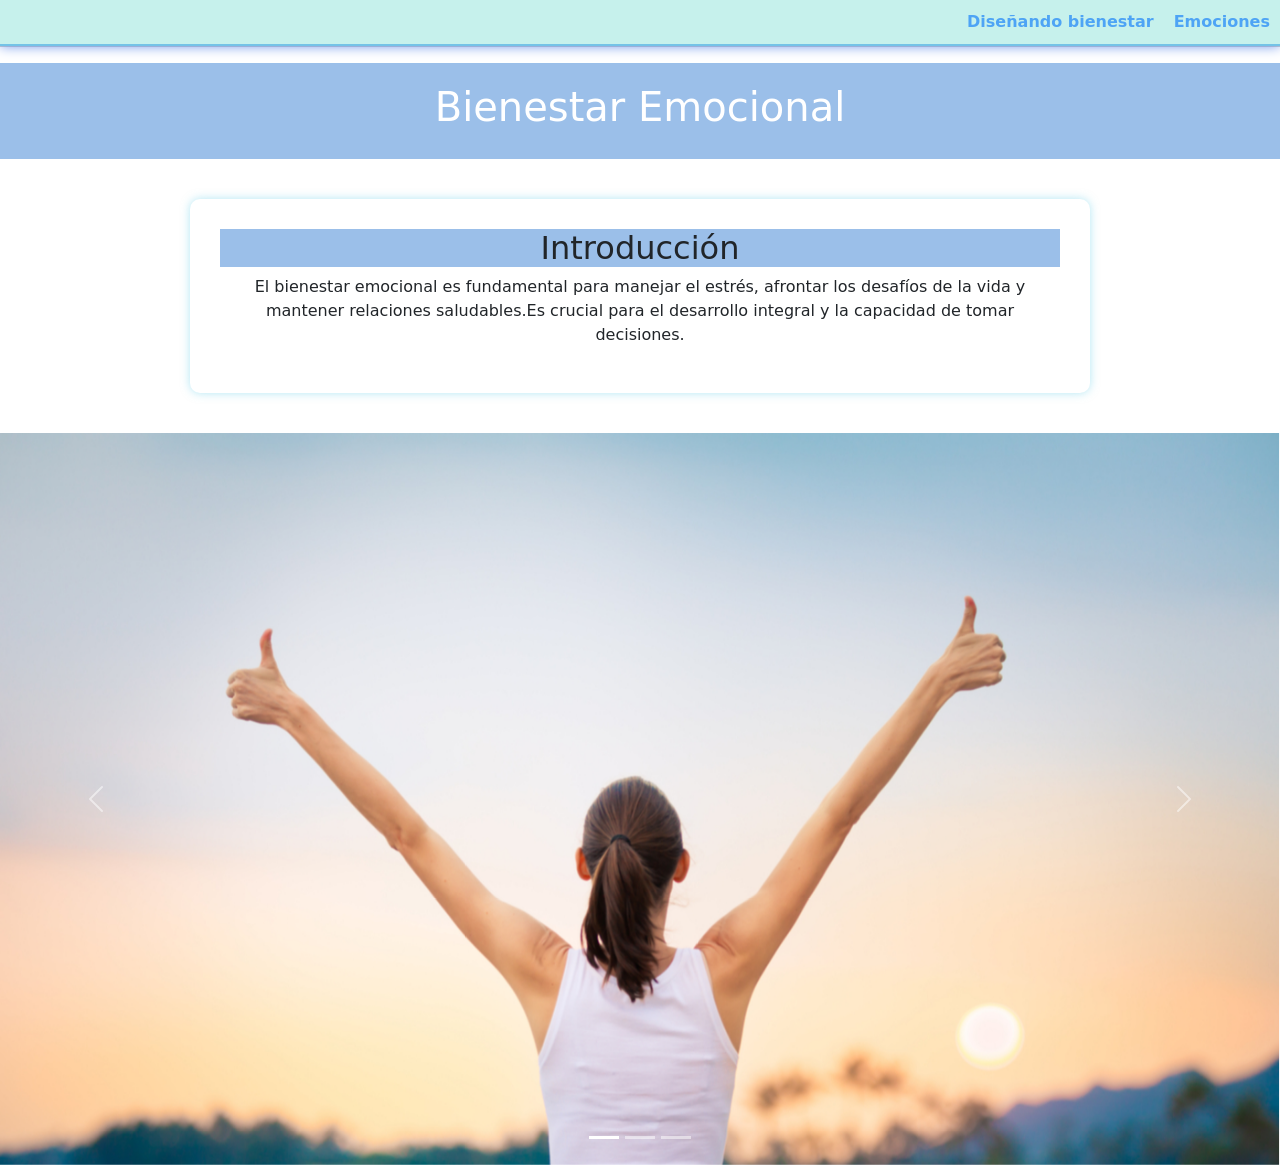
<file: index.html>
<!DOCTYPE html>
<html lang="es">
<head>
  <meta charset="UTF-8">
  <meta name="viewport" content="width=device-width, initial-scale=1.0">
  <title>Mis emociones</title>
  <link rel="stylesheet" href="estilos.css">
  
<!-- Bootstrap -->
<link href="https://cdn.jsdelivr.net/npm/bootstrap@5.3.2/dist/css/bootstrap.min.css" rel="stylesheet">

</head>
<body>
<hr>
<header>
<h1>Bienestar Emocional</h1>
</header>
<div id="salud">
<a href="pagina_sencilla.html">Diseñando bienestar</a>
<a href="emociones.html" >Emociones</a>

</div>
</ul>
</div>
</div>
</nav>

<section class="intro animar">
<center><h2>Introducción</h2></center>
<center><p>El bienestar emocional es fundamental para manejar el estrés, afrontar los desafíos de la vida y mantener relaciones saludables.Es crucial para el desarrollo integral y la capacidad de tomar decisiones. </p></center>
</section>

<div id="carouselBienestar" class="carousel slide" data-bs-ride="carousel">
<div class="carousel-indicators">
<button type="button" data-bs-target="#carouselBienestar" data-bs-slide-to="0" class="active"></button>
<button type="button" data-bs-target="#carouselBienestar" data-bs-slide-to="1"></button>
<button type="button" data-bs-target="#carouselBienestar" data-bs-slide-to="2"></button>
</div>

<div class="carousel-inner">
<div class="carousel-item active">
<img src="img1.jpg" class="d-block w-100">
</div>
<div class="carousel-item">
<img src="img2.jpg" class="d-block w-100">
</div>
<div class="carousel-item">
<img src="img3.jpg" class="d-block w-100">
</div>
</div>

<button class="carousel-control-prev" type="button" data-bs-target="#carouselBienestar" data-bs-slide="prev">
<span class="carousel-control-prev-icon"></span>
</button>
<button class="carousel-control-next" type="button" data-bs-target="#carouselBienestar" data-bs-slide="next">
<span class="carousel-control-next-icon"></span>
</button>
</div>


<script src="https://cdn.jsdelivr.net/npm/bootstrap@5.3.2/dist/js/bootstrap.bundle.min.js"></script>







<script src="script.js"></script>
</body>
</html>
</file>
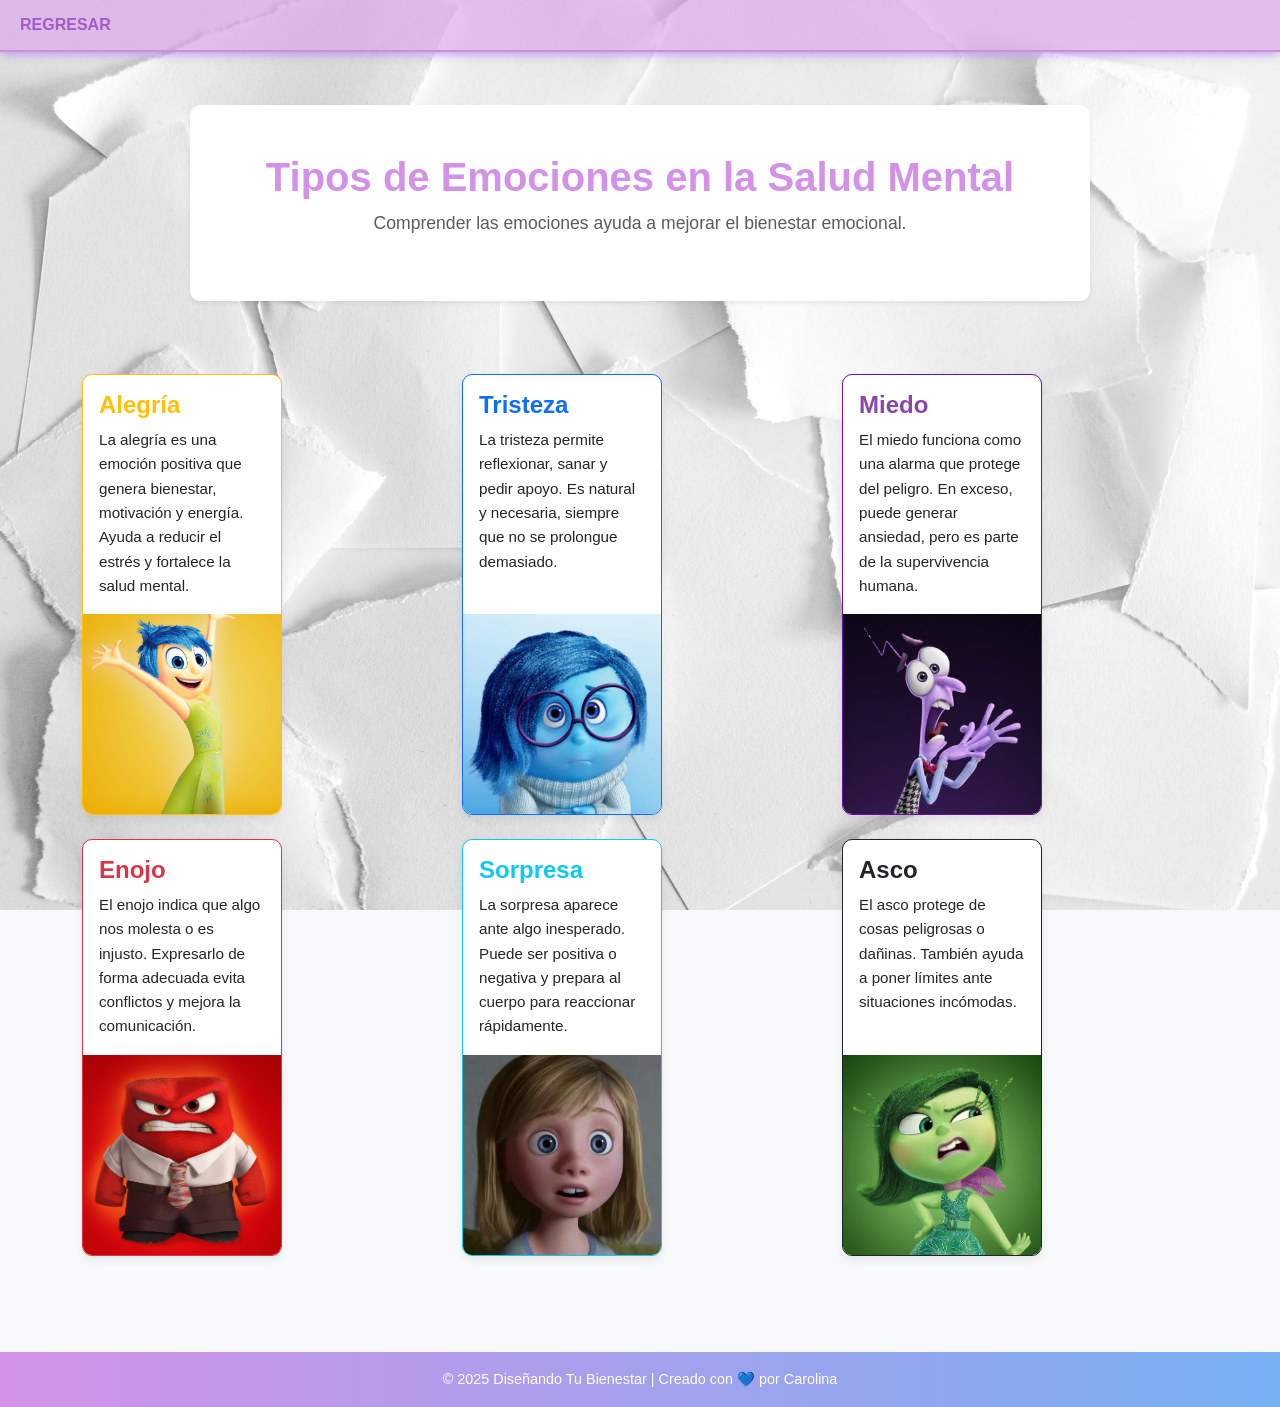
<file: emociones.html>
<!DOCTYPE html>
<html lang="es">
<head>
<meta charset="UTF-8">
<meta name="viewport" content="width=device-width, initial-scale=1.0">
<title>Emociones</title>
<link href="https://cdn.jsdelivr.net/npm/bootstrap@5.3.2/dist/css/bootstrap.min.css" rel="stylesheet">
<link rel="stylesheet" href="emestilos.css">
</head>

<body class="bg-light">

<header class="text-center p-5 bg-white shadow-sm">
<h1 class="fw-bold">Tipos de Emociones en la Salud Mental</h1>
<p class="text-muted">Comprender las emociones ayuda a mejorar el bienestar emocional.</p>
</header>

<div class="container py-5">
<div class="row g-4">

<div class="col-md-4">
<div class="card h-100 border-warning">
<div class="card-body">
<h4 class="card-title text-warning">Alegría</h4>
<p class="card-text">La alegría es una emoción positiva que genera bienestar, motivación y energía. Ayuda a reducir el estrés y fortalece la salud mental.</p>
</div>
<img src="alegria.jpg" class="card-img-bottom">
</div>
</div>

<div class="col-md-4">
<div class="card h-100 border-primary">
<div class="card-body">
<h4 class="card-title text-primary">Tristeza</h4>
<p class="card-text">La tristeza permite reflexionar, sanar y pedir apoyo. Es natural y necesaria, siempre que no se prolongue demasiado.</p>
</div>
<img src="tristeza.jpg" class="card-img-bottom">
</div>
</div>

<div class="col-md-4">
<div class="card h-100 border-purple">
<div class="card-body">
<h4 class="card-title text-purple">Miedo</h4>
<p class="card-text">El miedo funciona como una alarma que protege del peligro. En exceso, puede generar ansiedad, pero es parte de la supervivencia humana.</p>
</div>
<img src="miedo.jpg" class="card-img-bottom">
</div>
</div>

<div class="col-md-4">
<div class="card h-100 border-danger">
<div class="card-body">
<h4 class="card-title text-danger">Enojo</h4>
<p class="card-text">El enojo indica que algo nos molesta o es injusto. Expresarlo de forma adecuada evita conflictos y mejora la comunicación.</p>
</div>
<img src="enojo.jpg" class="card-img-bottom">
</div>
</div>

<div class="col-md-4">
<div class="card h-100 border-info">
<div class="card-body">
<h4 class="card-title text-info">Sorpresa</h4>
<p class="card-text">La sorpresa aparece ante algo inesperado. Puede ser positiva o negativa y prepara al cuerpo para reaccionar rápidamente.</p>
</div>
<img src="sorpresa.jpg" class="card-img-bottom">
</div>
</div>

<div class="col-md-4">
<div class="card h-100 border-dark">
<div class="card-body">
<h4 class="card-title text-dark">Asco</h4>
<p class="card-text">El asco protege de cosas peligrosas o dañinas. También ayuda a poner límites ante situaciones incómodas.</p>
</div>
<img src="asco.jpg" class="card-img-bottom">
</div>
</div>

</div>
</div>

<footer class="bg-primary text-white text-center p-3 mt-5">
<p class="mb-0">© 2025 Diseñando Tu Bienestar | Creado con 💙 por Carolina</p>
</footer>

<div id="salud">
<a href="index.html">REGRESAR</a>
</div>

<script src="https://cdn.jsdelivr.net/npm/bootstrap@5.3.2/dist/js/bootstrap.bundle.min.js"></script>
</body>
</html>
</file>
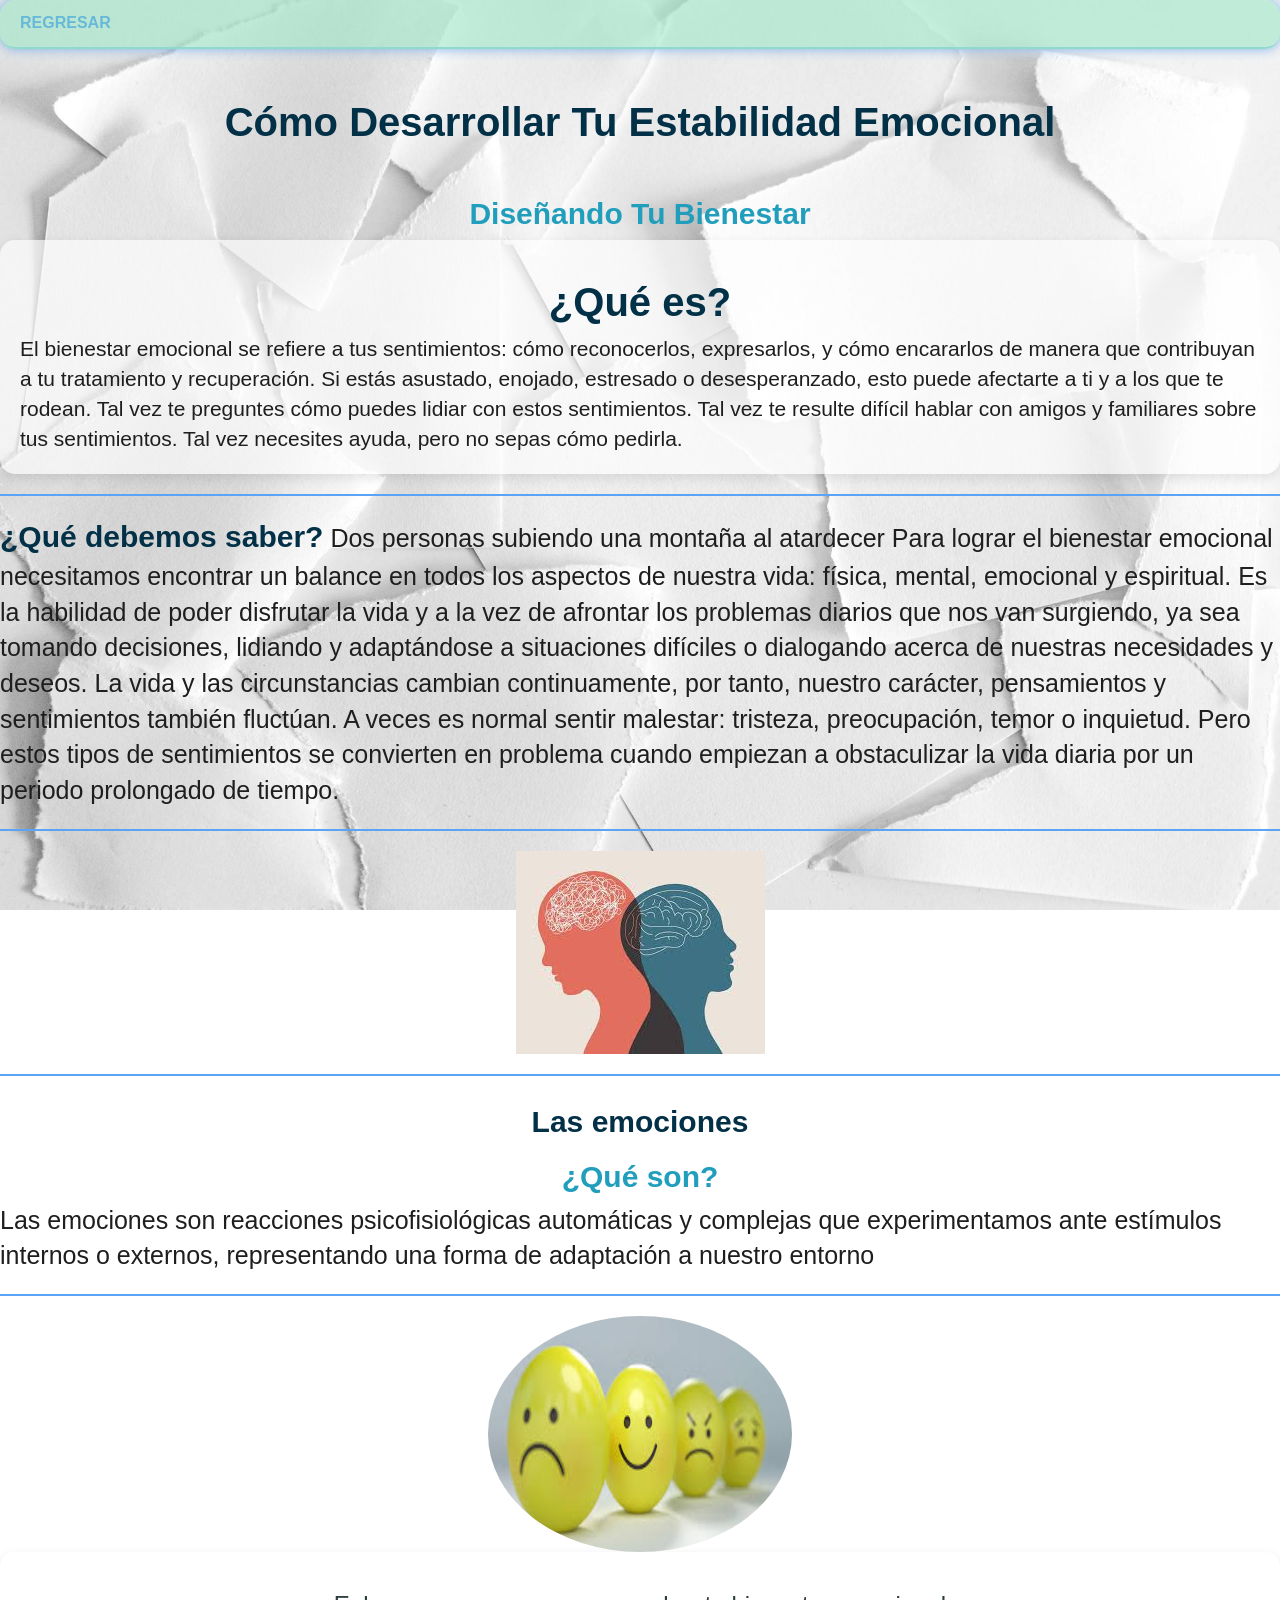
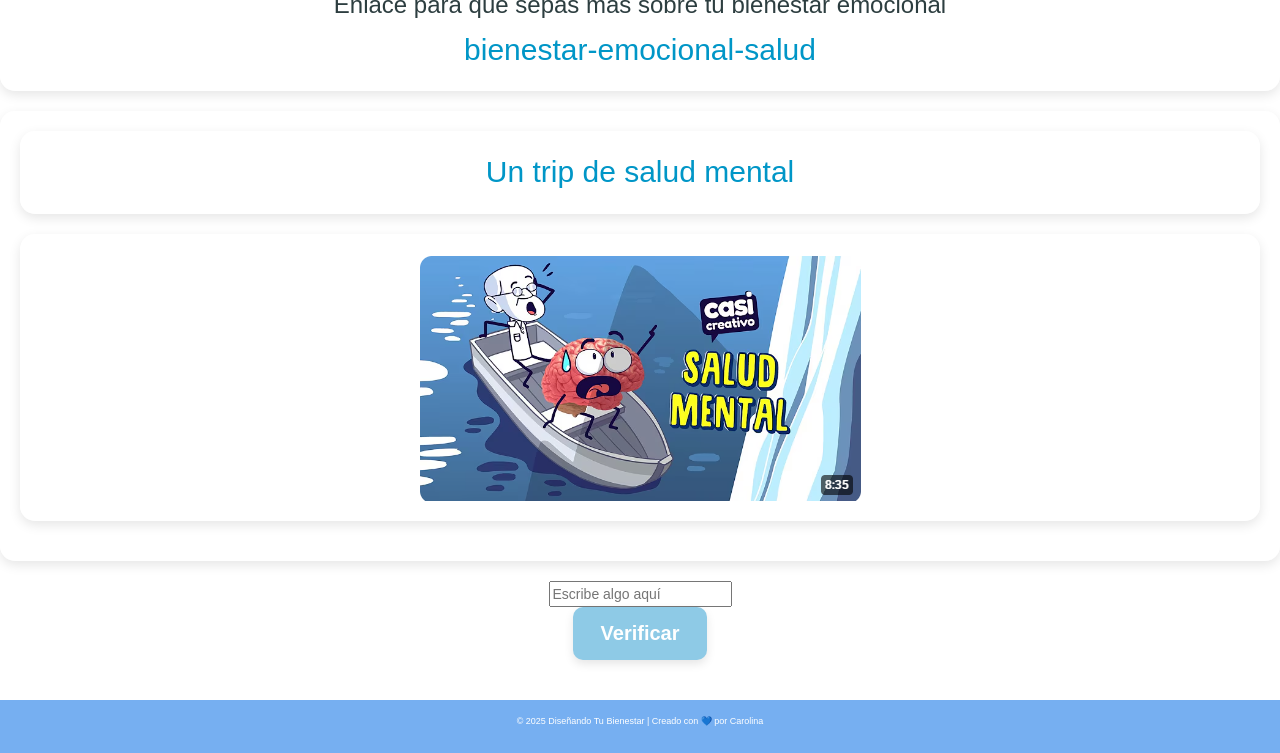
<file: pagina_sencilla.html>
<!DOCTYPE html>
<html lang="en">
<head>
  <meta charset="utf-8">
  <meta name="viewport" content="width=device-width, initial-scale=1">
  <link rel="stylesheet" href="https://maxcdn.bootstrapcdn.com/bootstrap/3.4.1/css/bootstrap.min.css">
  <script src="https://ajax.googleapis.com/ajax/libs/jquery/3.7.1/jquery.min.js"></script>
  <script src="https://maxcdn.bootstrapcdn.com/bootstrap/3.4.1/js/bootstrap.min.js"></script>
    <meta charset="UTF-8">
    <meta name="viewport" content="width=device-width, initial-scale=1.0">
    <title>Document</title>
    <link rel="stylesheet" href="paestilos.css">
<script src="script.js" defer></script>
</head>

<body>

<center><header>
<h1>Cómo Desarrollar Tu Estabilidad Emocional</h1>
<h2><br>Diseñando Tu Bienestar</h2>
</header></center>


<div>
<center><strong><h1>¿Qué es?</h1></strong></center>
<main>
El bienestar emocional se refiere a tus sentimientos: cómo reconocerlos, expresarlos, y cómo encararlos de manera que contribuyan a tu tratamiento y recuperación. Si estás asustado, enojado, estresado o desesperanzado, esto puede afectarte a ti y a los que te rodean. Tal vez te preguntes cómo puedes lidiar con estos sentimientos. Tal vez te resulte difícil hablar con amigos y familiares sobre tus sentimientos. Tal vez necesites ayuda, pero no sepas cómo pedirla.
</div>
</main>


<hr style="background-color: rgb(90, 163, 247); height: 2px; border: none;"></hrstyle>

<p id="mi parrafo"><strong>¿Qué debemos saber?</strong>
Dos personas subiendo una montaña al atardecer

Para lograr el bienestar emocional necesitamos encontrar un balance en todos los aspectos de nuestra vida: física, mental, emocional y espiritual. Es la habilidad de poder disfrutar la vida y a la vez de afrontar los problemas diarios que nos van surgiendo, ya sea tomando decisiones, lidiando y adaptándose a situaciones difíciles o dialogando acerca de nuestras necesidades y deseos.

La vida y las circunstancias cambian continuamente, por tanto, nuestro carácter, pensamientos y sentimientos también fluctúan. A veces es normal sentir malestar: tristeza, preocupación, temor o inquietud. Pero estos tipos de sentimientos se convierten en problema cuando empiezan a obstaculizar la vida diaria por un periodo prolongado de tiempo.</p>


<hr style="background-color: rgb(90, 163, 247); height: 2px; border: none;"></hrstyle>


<center><img src="salud.jpg" ></center>
<hr style="background-color: rgb(90, 163, 247); height: 2px; border: none;"></hrstyle>
<center><strong><h1><strong>Las emociones</strong></h1></strong></center>
<center><strong><h2>¿Qué son?</h2></strong></center>
<p>Las emociones son reacciones psicofisiológicas automáticas y complejas que experimentamos ante estímulos internos o externos, representando una forma de adaptación a nuestro entorno</p>
<hr style="background-color: rgb(90, 163, 247); height: 2px; border: none;"></hrstyle>
<center><img src="emociones.jpg"  class="img-circle" alt="Cinque Terre" width="304" height="236"></center>
<div>
<center><h3>Enlace para que sepas mas sobre tu bienestar emocional</h3></center>

<center><a href="https://www.comunidad.madrid/servicios/salud/bienestar-emocional-salud">bienestar-emocional-salud</a></center>

</div>
<div class="contenedor">
<center><div class="caja"><a href="https://www.youtube.com/watch?v=JQr6Ld8d-f8">Un trip de salud mental</a></div></center>
<center><div class="caja"><img src="trip.jpg" ></center></div>
</div>

<center><input type="text" id="miCampo" placeholder="Escribe algo aquí"></center>
<center><button onclick="verificarCampo()">Verificar</button></center>

<script src="https://cdn.jsdelivr.net/npm/bootstrap@5.3.3/dist/js/bootstrap.bundle.min.js"></script>

  <center>
    <footer class="footer-emociones">© 2025 Diseñando Tu Bienestar | Creado con 💙 por Carolina </p>
  </center>
</footer>
<div id="salud">
<a href="index.html">REGRESAR</a>

</body>
</html>
</file>
<file: estilos.css>
.banner-img {
    width: 100%;
    height: 300px;
    object-fit: cover;
}
body {
margin: 0;
font-family: Arial, sans-serif;
background-color: #f4f4f4;
}

header {
background-color: #9bbfe9;
padding: 20px;
color: white;
text-align: center;
}

.intro {
max-width: 900px;
margin: 40px auto;
background: white;
padding: 30px;
border-radius: 10px;
box-shadow: 0 0 10px rgba(111, 209, 233, 0.541);
}

/* Animación */
@keyframes fadeIn {
0% { opacity: 0; transform: translateY(20px); }
100% { opacity: 1; transform: translateY(0); }
}

.animar {
animation: fadeIn 1.5s ease-in-out forwards;
}

h2{ 
  background-color:#9bbfe9;
}
p{ 
  background: size 4px;;
}
.navbar .btn {
  margin-right: 10px; /* separa los botones */
}

#salud{
  position: fixed;
  top: 0;
  left: 0;
  width: 100%;
  background: rgba(155, 231, 221, 0.568);
  backdrop-filter:blur (6px);
  padding: 12px 20px;
  display: flex;
  gap: 20px;
  border-bottom: 2px solid rgb(116, 195, 231);
  box-shadow: 0 0 12px #6b93e9;
  z-index: 999999999;
} 

#salud a{
  color: rgb(78, 164, 245);
  font-weight: 600;
  text-decoration: none;
  transition: 0.3s ease;
}
#salud a:hover{
  color: rgb(124, 251, 255);
  text-shadow: 0 0 8px rgb(46, 135, 219);
font-size: 16px;
}
hr{
  color: #6b93e9;
}
#salud {
    display: flex;
    justify-content: flex-end; 
    gap: 20px;                  
    padding: 10px;              
}

body {
    padding-top: 30px;   /* Ajusta según el tamaño de tu barra */
}
</file>
<file: emestilos.css>
body { 
    background-image: url('papel.jpg');
    background-repeat: no-repeat;
    background-size: cover;     
    background-attachment: fixed;
    font-family: "Poppins", sans-serif;
    color: #2d3e40;
    margin: 0;
    padding: 0;
}





:root {
    --color-primario: #d392e7;   
    --color-secundario: #76aff1; 
    --color-fondo: #f2f9ff;     
    --color-texto: #2c3e50;
    --color-suave: #e8f3ff;
}


body {
    background-color: var(--color-fondo);
    color: var(--color-texto);
    font-family: "Poppins", sans-serif;
    line-height: 1.6;
}


header {
    background-color: var(--color-suave);
    border-radius: 10px;
    margin: 25px auto;
    max-width: 900px;
}

header h1 {
    color: var(--color-primario);
    font-weight: 700;
}

header p {
    font-size: 1.1rem;
}


.card {
    border-radius: 12px;
    transition: 0.3s ease;
    background-color: white;
    box-shadow: 0 4px 10px rgba(0,0,0,0.07);
}

.card:hover {
    transform: translateY(-6px);
    box-shadow: 0 8px 18px rgba(0,0,0,0.12);
}

.card-title {
    font-weight: 700;
}

.card-text {
    font-size: 0.95rem;
}


footer {
    background: linear-gradient(90deg, var(--color-primario), var(--color-secundario));
    font-size: 0.9rem;
}


button, .btn {
    border-radius: 8px !important;
    padding: 10px 18px;
    transition: 0.3s ease;
}

button:hover, .btn:hover {
    transform: scale(1.05);
}


@keyframes aparecer {
    from {
        opacity: 0;
        transform: translateY(20px);
    }
    to {
        opacity: 1;
        transform: translateY(0);
    }
}

.card {
    animation: aparecer 0.6s ease forwards;
}
.card {
    animation: aparecer 0.6s ease forwards;
}


.card {
  width: 200px;
  height: 300px;
  border: 1px solid #ccc;
  border-radius: 10px;
  overflow: hidden;
  transition: transform 0.3s ease, box-shadow 0.3s ease;
  cursor: pointer;
}


.card {
  transition: transform 0.3s ease, box-shadow 0.3s ease, background-color 0.3s ease;
  cursor: pointer;
}


.card:hover {
  transform: scale(1.07);  
  box-shadow: 0 4px 10px rgba(2, 2, 2, 0.2);  
  background-color: #f0f8ff;  /
}


.card.border-success:hover {
  background-color: rgba(255, 240, 31, 0.568);  
}

.card.border-primary:hover {
  background-color: rgba(13, 109, 253, 0.199);  
}

.card.border-warning:hover {
  background-color: rgba(126, 46, 255, 0.315);  
}

.card.border-danger:hover {
  background-color: rgba(220, 53, 70, 0.288);  
}

.card.border-info:hover {
  background-color: rgba(23, 163, 184, 0.356);  
}

.card.border-dark:hover {
  background-color: rgba(126, 219, 114, 0.521);  
}


#salud{
  position: fixed;
  top: 0;
  left: 0;
  width: 100%;
  background: rgba(213, 155, 231, 0.568);
  backdrop-filter:blur (6px);
  padding: 12px 20px;
  display: flex;
  gap: 20px;
  border-bottom: 2px solid rgb(205, 142, 218);
  box-shadow: 0 0 12px #a67aee;
  z-index: 999999999;
} 

#salud a{
  color: rgb(162, 90, 204);
  font-weight: 600;
  text-decoration: none;
  transition: 0.3s ease;
}
#salud a:hover{
  color: rgb(202, 73, 228);
  text-shadow: 0 0 8px rgb(156, 24, 101);
font-size: 16px;
}
body {
    padding-top: 80px;   /* Ajusta según el tamaño de tu barra */
}
.card-img-bottom {
    height: 200px;       /* Ajusta la altura que quieras */
    object-fit: cover;   /* Recorta la imagen sin deformarla */
    width: 100%;         /* Ocupa todo el ancho de la tarjeta */
    border-bottom-left-radius: 5px;
    border-bottom-right-radius: 5px;
}
.text-purple {
    color: #6a0dad !important;   /* Morado */
}

.border-purple {
    border-color: #6a0dad !important; /* Borde morado */
}


.text-purple {
color: #8e44ad !important;
}

.border-purple:hover {
border-color: #6d3590 !important;
box-shadow: 0 0 15px #c39bd3;
}
</file>
<file: paestilos.css>
body { 
    background-image: url('papel.jpg');
    background-repeat: no-repeat;
    background-size: cover;     
    background-attachment: fixed;
    font-family: "Poppins", sans-serif;
    color: #2d3e40;
    margin: 0;
    padding: 0;
}


h1 {
    font-size: 40px;
    color: #023047;   
    text-align: center;
    font-weight: 700;
}

h2 {
    font-size: 30px;
    color: #219ebc;   
    font-weight: 600;
}

strong {
    font-size: 30px;
    color: #023047;
}



main {
    font-size: 1.5em;
    color: #1e1e1e;
}

p {
    font-size: 25px;
    color: #1e1e1e;
}

a {
    font-size: 30px;
    color: #0096c7;     
    text-decoration: none;
    transition: 0.3s;
}

a:hover {
    color: #6d5dfc;     
    text-decoration: underline;
}

hr {
    border: none;
    height: 2px;
    background-color: #8ecae6; 
    margin: 20px 0;
}



div {
    padding: 20px;
    background-color: rgba(255, 255, 255, 0.65);
    border-radius: 15px;
    box-shadow: 0 4px 12px rgba(0,0,0,0.1);     
    margin-bottom: 20px;
}



button {
    background-color: #8ecae6; 
    color: white;
    border: none;
    padding: 12px 28px;
    border-radius: 10px;
    cursor: pointer;
    font-size: 20px;
    font-weight: 600;
    box-shadow: 0 4px 10px rgba(0,0,0,0.1);
    transition: 0.3s;
}

button:hover {
    background-color: #219ebc;   
    transform: translateY(-3px);
}
.footer-emociones {
    background: linear-gradient(to right, #76aff1,#76aff1,#76aff1 );
    color: white;
    text-align: center;
    padding: 15px 0;
    margin-top: 40px;
    font-size: 0.9rem;
    font-weight: 500;
}
footer{  background: linear-gradient(90deg, var(--color-primario), var(--color-secundario));
    font-size: 0.9rem;}
#salud{
  position: fixed;
  top: 0;
  left: 0;
  width: 100%;
  background: rgba(155, 231, 199, 0.568);
  backdrop-filter:blur (6px);
  padding: 12px 20px;
  display: flex;
  gap: 20px;
  border-bottom: 2px solid rgb(142, 218, 205);
  box-shadow: 0 0 12px #7ab0ee;
  z-index: 999999999;
} 

#salud a{
  color: rgba(99, 183, 216, 0.952);
  font-weight: 600;
  text-decoration: none;
  transition: 0.3s ease;
  font-size: 16px
}
#salud a:hover{
  color: rgb(96, 212, 228);
  text-shadow: 0 0 8px rgb(79, 200, 209);

}
body {
    padding-top: 80px;   /* Ajusta según el tamaño de tu barra */
}
</file>
